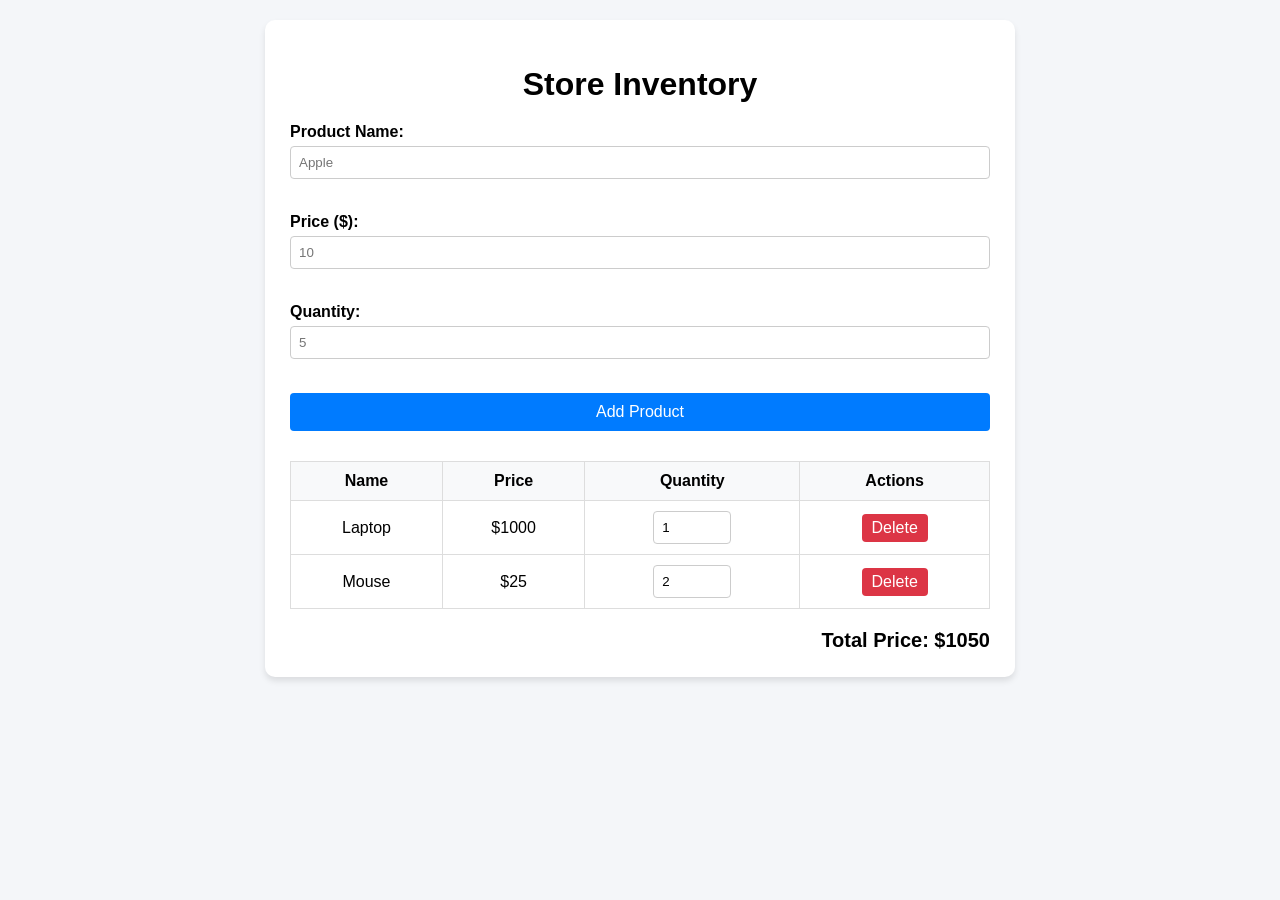
<file: index.html>
<!DOCTYPE html>
<html lang="en">
<head>
  <meta charset="UTF-8">
  <meta name="viewport" content="width=device-width, initial-scale=1.0">
  <title>DOM Store - Bostandyk</title>
  <link rel="stylesheet" href="style.css">
</head>
<body>
  <div class="container">
    <h1>Store Inventory</h1>

    <form id="add-product-form" novalidate>
      <div class="form-group">
        <label for="name">Product Name:</label>
        <input type="text" id="name" placeholder="Apple">
        <span class="error-message" id="error-name"></span>
      </div>

      <div class="form-group">
        <label for="price">Price ($):</label>
        <input type="number" id="price" placeholder="10">
        <span class="error-message" id="error-price"></span>
      </div>

      <div class="form-group">
        <label for="qty">Quantity:</label>
        <input type="number" id="qty" placeholder="5">
        <span class="error-message" id="error-qty"></span>
      </div>

      <button type="submit">Add Product</button>
    </form>

    <table id="products-table">
      <thead>
        <tr>
          <th>Name</th>
          <th>Price</th>
          <th>Quantity</th>
          <th>Actions</th>
        </tr>
      </thead>
      <tbody id="products-list">
    
      </tbody>
    </table>


    <div class="total-container">
      Total Price: $<span id="total-price">0</span>
    </div>
  </div>

  <script type="module" src="app.js"></script>
</body>
</html>
</file>
<file: style.css>
body {
    font-family: Arial, sans-serif;
    background-color: #f4f6f9;
    margin: 0;
    padding: 20px;
  }
  
  .container {
    max-width: 700px;
    margin: 0 auto;
    background: white;
    padding: 25px;
    border-radius: 10px;
    box-shadow: 0 4px 6px rgba(0,0,0,0.1);
  }
  
  h1 {
    text-align: center;
    margin-bottom: 20px;
  }
  
  form {
    display: flex;
    flex-direction: column;
    gap: 15px;
    margin-bottom: 30px;
  }
  
  .form-group {
    display: flex;
    flex-direction: column;
  }
  
  label {
    font-weight: bold;
    margin-bottom: 5px;
  }
  
  input {
    padding: 8px;
    border: 1px solid #ccc;
    border-radius: 4px;
  }
  
  .error-message {
    color: red;
    font-size: 12px;
    margin-top: 4px;
    min-height: 15px;
  }
  
  button {
    background-color: #007bff;
    color: white;
    border: none;
    padding: 10px;
    border-radius: 4px;
    cursor: pointer;
    font-size: 16px;
  }
  
  button:hover {
    background-color: #0056b3;
  }
  
  table {
    width: 100%;
    border-collapse: collapse;
    margin-bottom: 20px;
  }
  
  th, td {
    border: 1px solid #ddd;
    padding: 10px;
    text-align: center;
  }
  
  th {
    background-color: #f8f9fa;
  }
  
  .btn-delete {
    background-color: #dc3545;
    padding: 5px 10px;
  }
  
  .btn-delete:hover {
    background-color: #bd2130;
  }
  
  .total-container {
    font-size: 20px;
    font-weight: bold;
    text-align: right;
  }
</file>
